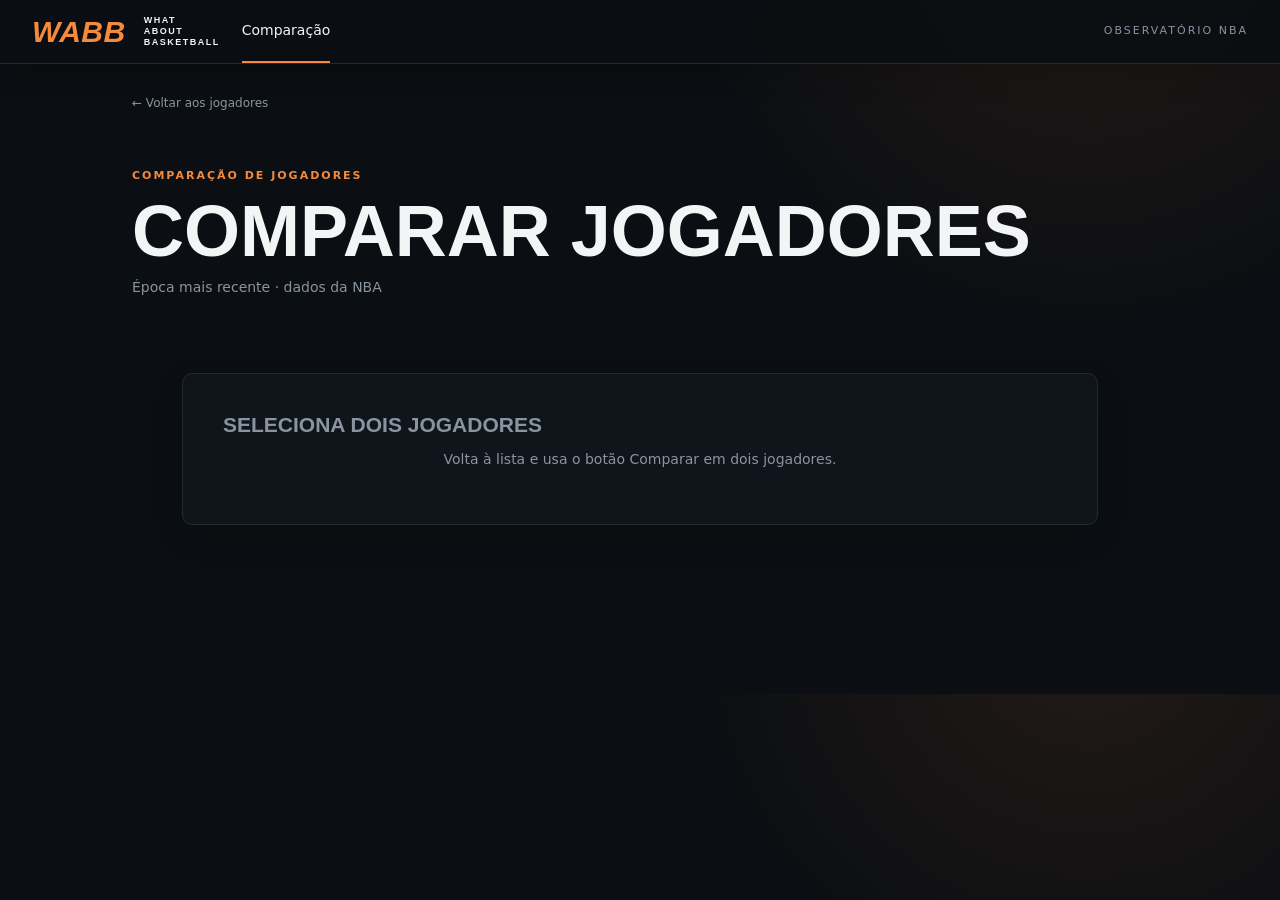
<file: frontend/comparacao.html>
<!doctype html>
<html lang="pt-PT">
<head>
  <meta charset="utf-8"><meta name="viewport" content="width=device-width,initial-scale=1">
  <title>WABB — Comparação</title>
  <link rel="stylesheet" href="css/style.css">
  <style>
    .compare-page{max-width:1080px;margin:auto}.compare-head{padding:38px 0 25px}.compare-head h1{font-size:clamp(42px,7vw,72px);margin:10px 0}.compare-grid{display:grid;grid-template-columns:1fr 1fr;gap:18px}.compare-card{padding:24px;background:linear-gradient(145deg,#192734,#101820);border:1px solid #315064;border-radius:16px;box-shadow:0 18px 55px #0007}.compare-avatar{position:relative;width:86px;height:86px;border-radius:15px;display:grid;place-items:center;overflow:hidden;background:linear-gradient(140deg,#ff8a3d,#703516);font:28px "Barlow Condensed";flex:none}.compare-avatar img{position:absolute;z-index:2;inset:0;width:100%;height:100%;object-fit:cover;object-position:top}.compare-avatar span{position:absolute;z-index:1;inset:0;display:grid;place-items:center}.compare-player{display:flex;align-items:center;gap:14px;padding-bottom:20px;border-bottom:1px solid var(--line)}.compare-player h2{font-size:25px}.compare-stat{display:flex;justify-content:space-between;align-items:center;background:#0c141b;border:1px solid #263746;border-radius:9px;padding:12px 14px;margin-top:9px}.compare-stat span{color:var(--mut);font-size:11px;text-transform:uppercase;letter-spacing:.7px}.compare-stat b{font-size:24px;color:var(--acc)}.compare-note{color:var(--mut);font-size:12px;margin-top:20px}.compare-error{text-align:center;padding:40px}.compare-loading{text-align:center;color:var(--mut);padding:50px}@media(max-width:700px){.compare-grid{grid-template-columns:1fr}}
  </style>
</head>
<body>
<header><a class="logo" href="/">WABB<small>What About Basketball</small></a><nav><a class="on" href="/">Comparação</a></nav><span class="tools">Observatório NBA</span></header>
<main class="compare-page"><div class="crumb"><a href="/">← Voltar aos jogadores</a></div><section class="compare-head"><div class="eye">Comparação de jogadores</div><h1 class="big">Comparar jogadores</h1><div class="mut">Época mais recente · dados da NBA</div></section><div id="content" class="compare-loading">A carregar estatísticas...</div></main>
<script>
const API="/api";
const q=new URLSearchParams(location.search);
const slugs=(q.get("players")||"").split("|").filter(Boolean).slice(0,2);
const esc=s=>String(s??"").replace(/[&<>"']/g,c=>({"&":"&amp;","<":"&lt;",">":"&gt;","\"":"&quot;","'":"&#39;"}[c]));
const d=v=>v==null?"—":Number(v).toFixed(1).replace(".",",");
const pct=v=>v==null?"—":Number(v).toFixed(1).replace(".",",")+"%";
const content=document.getElementById("content");
async function load(){
  if(slugs.length!==2){content.innerHTML='<div class="panel compare-error"><h2>Seleciona dois jogadores</h2><p class="mut">Volta à lista e usa o botão Comparar em dois jogadores.</p></div>';return}
  try{
    const players=await Promise.all(slugs.map(s=>fetch(API+"/players/"+encodeURIComponent(s)).then(r=>{if(!r.ok)throw Error("Jogador não encontrado");return r.json()})));
    content.innerHTML='<div class="compare-grid">'+players.map(p=>{
      const s=p.seasons?.[0]||{};
      const initials=esc(p.name.split(" ").map(x=>x[0]).join("").slice(0,2));
      const photoUrl=p.photo_url||((p.nba_id)?`https://cdn.nba.com/headshots/nba/latest/1040x760/${p.nba_id}.png`:"");
      const avatar=photoUrl?`<img src="${esc(photoUrl)}" alt="Fotografia de ${esc(p.name)}" onload="this.nextElementSibling.style.display='none'" onerror="this.style.display='none';this.nextElementSibling.style.display='grid'"><span>${initials}</span>`:`<span>${initials}</span>`;
      return `<article class="compare-card"><div class="compare-player"><div class="compare-avatar">${avatar}</div><div><h2>${esc(p.name)}</h2><div class="mut">${esc(p.team||"")} · ${esc(p.position||"")}</div></div></div><div class="compare-stat"><span>Pontos / jogo</span><b>${d(s.pts)}</b></div><div class="compare-stat"><span>Ressaltos / jogo</span><b>${d(s.reb)}</b></div><div class="compare-stat"><span>Assistências / jogo</span><b>${d(s.ast)}</b></div><div class="compare-stat"><span>Lançamentos de campo</span><b>${pct(s.fg_pct)}</b></div><div class="compare-stat"><span>Triplos</span><b>${pct(s.tp_pct)}</b></div><div class="compare-note">${esc(s.season||"Época mais recente")} · médias por jogo</div></article>`;
    }).join("")+"</div>";
  }catch(e){content.innerHTML=`<div class="panel compare-error"><h2>Não foi possível carregar a comparação</h2><p class="mut">${esc(e.message)}</p></div>`}
}
load();
</script>
</body>
</html>
</file>
<file: frontend/css/style.css>
:root{--bg:#0b0e12;--panel:#10151b;--panel2:#161c24;--line:#222a34;--ink:#f2f4f6;--mut:#8a94a1;--acc:#f58a3c;--accbg:#3a2616;color-scheme:dark}
*{box-sizing:border-box}
body{margin:0;background:var(--bg);color:var(--ink);font:14px/1.5 Inter,system-ui,sans-serif}
a{color:inherit;text-decoration:none}
h1,h2{font-family:"Barlow Condensed","Arial Narrow",sans-serif;text-transform:uppercase;margin:0;line-height:1}
.num{font-family:ui-monospace,Menlo,Consolas,monospace}.mut{color:var(--mut)}.acc{color:var(--acc)}
header{position:sticky;top:0;z-index:9;background:var(--bg);border-bottom:1px solid var(--line);display:flex;align-items:center;gap:28px;padding:0 32px;height:64px}
.logo{font:700 30px "Barlow Condensed",sans-serif;color:var(--acc);font-style:italic}
.logo small{font:600 9px/1.2 Inter,sans-serif;color:var(--ink);font-style:normal;letter-spacing:1.5px;text-transform:uppercase;display:inline-block;width:70px;margin-left:10px;vertical-align:middle}
nav{display:flex;height:100%;flex:1}nav a{display:flex;align-items:center;color:var(--mut);border-bottom:2px solid transparent}nav a.on{color:var(--ink);border-color:var(--acc)}
.tools{color:var(--mut);font-size:11px;letter-spacing:2px;text-transform:uppercase}
main{max-width:1180px;margin:0 auto;padding:30px 32px 50px;min-height:70vh}
.eye{color:var(--acc);font-size:11px;letter-spacing:2px;text-transform:uppercase;font-weight:600}
h1.big{font-size:clamp(40px,7vw,68px);font-weight:700;margin:12px 0 10px}
.badge{background:var(--accbg);color:var(--acc);font-size:10px;letter-spacing:1.5px;padding:4px 9px;border-radius:4px;text-transform:uppercase;white-space:nowrap}
.row{display:flex;justify-content:space-between;align-items:flex-start;gap:16px;flex-wrap:wrap}
.panel{background:var(--panel);border:1px solid var(--line);border-radius:10px}
.layout{display:grid;grid-template-columns:230px 1fr;gap:20px;margin-top:26px}
.filters{padding:18px;align-self:start}.filters label{display:block;font-size:12px;color:var(--mut);margin:16px 0 6px}
select,input[type=search]{width:100%;background:var(--panel2);color:var(--ink);border:1px solid var(--line);border-radius:7px;padding:10px 12px;font:inherit}
select:focus-visible,input:focus-visible,button:focus-visible,a:focus-visible{outline:2px solid var(--acc);outline-offset:2px}
.sel{width:auto;display:inline-block;padding:8px 12px}
.search{padding:8px}.search input{border:0;background:none}
.btn{background:var(--acc);color:#fff;border:0;border-radius:7px;padding:10px 18px;font:600 13px Inter;cursor:pointer;display:inline-block}
.link{background:none;border:0;color:var(--acc);font:600 13px Inter;cursor:pointer;padding:0}
table{width:100%;border-collapse:collapse}
th{font-size:10px;letter-spacing:1.5px;text-transform:uppercase;color:var(--mut);font-weight:500;text-align:right;padding:12px 14px;background:var(--panel2)}
td{padding:12px 14px;text-align:right;border-top:1px solid var(--line);white-space:nowrap}
th:first-child,td:first-child,th.l,td.l{text-align:left}
tr.hl td{background:var(--accbg)}.rowlink{cursor:pointer}.rowlink:hover td{background:var(--panel2)}
.scroll{overflow-x:auto}
.pl{display:flex;align-items:center;gap:12px}.pl small,td small{display:block;color:var(--mut);font-size:11px}
.ph{position:relative;width:40px;height:40px;border-radius:6px;background:linear-gradient(160deg,#2a3441,#10151b);display:grid;place-items:center;font:700 15px "Barlow Condensed";overflow:hidden;flex:none}
.ph img{position:absolute;inset:0;width:100%;height:100%;object-fit:cover;object-position:top}
.ph.big{width:100%;height:auto;aspect-ratio:1;font-size:80px;border-radius:6px}
.crumb{color:var(--mut);font-size:12px;display:flex;gap:8px;margin-bottom:18px}
.dossier{display:grid;grid-template-columns:220px 1fr;gap:28px;padding:22px}
.facts{display:grid;grid-template-columns:repeat(auto-fit,minmax(150px,1fr));gap:20px;border-top:1px solid var(--line);padding-top:18px;margin-top:20px}
.facts small{display:block;font-size:11px;color:var(--mut)}.facts b{font-weight:600;font-size:15px}
.tabs{display:flex;gap:26px;border-bottom:1px solid var(--line);margin:28px 0 24px}
.tabs a{padding:0 0 12px;color:var(--mut);font-weight:500;border-bottom:2px solid transparent;margin-bottom:-1px}.tabs a.on{color:var(--ink);border-color:var(--acc)}
.kpis{display:grid;grid-template-columns:repeat(auto-fit,minmax(150px,1fr));gap:14px;margin:18px 0 20px}
.kpi{padding:16px 18px}.kpi small{font-size:10px;letter-spacing:1.5px;text-transform:uppercase;color:var(--mut)}
.kpi .v{font:700 34px "Barlow Condensed";margin:6px 0}
.two{display:grid;grid-template-columns:300px 1fr;gap:20px}.two.eq{grid-template-columns:1fr 1fr}
.card{padding:22px}.card h2{font-size:22px;font-weight:700;margin-bottom:14px}
.tl{list-style:none;margin:0;padding:0 0 0 20px;border-left:1px solid var(--line);margin-left:4px}
.tl li{position:relative;margin-bottom:18px}.tl li::before{content:"";position:absolute;left:-25px;top:4px;width:8px;height:8px;border-radius:50%;background:var(--mut)}
.tl li:first-child::before{background:var(--acc)}.tl li b{display:block;font-size:15px}.tl li small{color:var(--mut)}
.seg{display:inline-flex;background:var(--panel2);border-radius:6px;padding:3px;flex-wrap:wrap}
.seg button{background:none;border:0;color:var(--mut);font:500 11px Inter;padding:5px 10px;border-radius:4px;cursor:pointer}.seg button.on{background:var(--accbg);color:var(--acc)}
.sm{font-size:11px;color:var(--mut);margin-top:10px}
.note{background:var(--panel);border:1px solid var(--line);border-radius:8px;padding:14px 18px;color:var(--mut);font-size:12px;margin-top:20px}
.dist{width:100%;height:auto}
footer{border-top:1px solid var(--line);padding:22px 32px;color:var(--mut);font-size:11px;display:flex;justify-content:space-between;gap:12px;flex-wrap:wrap}
@media(max-width:820px){header{padding:0 16px}.tools{display:none}main{padding:22px 16px}.layout,.two,.two.eq,.dossier{grid-template-columns:1fr}.ph.big{max-width:200px}}

/* ---------- Autenticação ---------- */
.auth-shell{min-height:70vh;display:grid;place-items:center;padding:40px 0}.auth-card{width:min(430px,100%);padding:34px}.auth-title{font-size:64px;color:var(--acc);font-style:italic;margin:8px 0}.auth-card label{display:block;color:var(--mut);font-size:12px;margin:16px 0 6px}.auth-card input{width:100%;background:var(--panel2);color:var(--ink);border:1px solid var(--line);border-radius:7px;padding:12px;font:inherit}.auth-card form .btn{width:100%;margin-top:18px}.auth-tabs{display:flex;gap:6px;border-bottom:1px solid var(--line);margin:26px 0 8px}.auth-tabs button{background:none;border:0;color:var(--mut);padding:10px 4px;margin-right:18px;font:600 13px Inter;cursor:pointer;border-bottom:2px solid transparent}.auth-tabs button.on{color:var(--ink);border-color:var(--acc)}.auth-error{display:none;color:#ff8e86;font-size:12px;margin:14px 0 0}.logout{white-space:nowrap}.logout[hidden]{display:none}
.compare-pick{position:static;transform:none;background:var(--acc);color:#fff;border:0;border-radius:5px;padding:7px 10px;font:600 11px Inter;cursor:pointer;white-space:nowrap}.compare-pick:hover{filter:brightness(1.12)}.compare-pick.on{background:#245d70;color:#fff;transform:none}

/* ---------- Upgrade visual WABB ---------- */
:root{--glow:rgba(245,138,60,.22);--cyan:#00d4ff}
body{background:radial-gradient(circle at 85% -10%,rgba(245,138,60,.10),transparent 30%),var(--bg)}
header{backdrop-filter:blur(14px);background:rgba(11,14,18,.88);box-shadow:0 8px 30px rgba(0,0,0,.18)}
.logo{display:flex;align-items:center;gap:8px;letter-spacing:.5px}.logo-mark{display:grid;place-items:center;width:30px;height:30px;border:2px solid var(--acc);border-radius:50%;font-size:17px;line-height:1;box-shadow:0 0 18px var(--glow)}
.panel{box-shadow:0 12px 35px rgba(0,0,0,.12);transition:border-color .2s,transform .2s,box-shadow .2s}.panel:hover{border-color:#344251}.filters{background:linear-gradient(180deg,#141b23,var(--panel))}.section-title{display:flex;align-items:center;gap:9px;font-size:13px;letter-spacing:1.2px;text-transform:uppercase}.icon{width:17px;height:17px;display:inline-block;vertical-align:-3px;flex:none}.section-title .icon{color:var(--acc);width:19px;height:19px}.search{display:flex;align-items:center;gap:8px;padding:7px 12px;border-color:#2b3541}.search-icon{color:var(--acc);display:grid;place-items:center}.search input{padding-left:2px}.btn{box-shadow:0 5px 16px rgba(245,138,60,.18);transition:transform .15s,filter .15s}.btn:hover{filter:brightness(1.1);transform:translateY(-1px)}.nav-btn{min-width:42px;padding:9px 14px}.icon-btn{display:inline-flex;align-items:center;gap:7px}.icon-btn .icon{width:15px;height:15px}.tabs a{display:inline-flex;align-items:center;gap:7px}.tabs a .icon{width:16px;height:16px}.card h2,.panel h2{display:flex;align-items:center;gap:9px}.card h2 .icon,.panel h2 .icon{color:var(--acc);width:19px;height:19px}.kpi{position:relative;overflow:hidden;background:linear-gradient(145deg,var(--panel2),var(--panel))}.kpi::after{content:"";position:absolute;right:-25px;bottom:-35px;width:100px;height:100px;border:1px solid rgba(245,138,60,.18);border-radius:50%}.kpi .v{letter-spacing:.3px}.rowlink:hover td{background:#1b2530}.badge{box-shadow:0 0 18px var(--glow)}.seg button{transition:background .15s,color .15s}.seg button:hover{color:var(--ink);background:#263442}.note{border-left:3px solid var(--acc)}
@media(max-width:820px){.logo small{display:none}.layout{gap:14px}.filters{position:static}.tabs{gap:15px;overflow:auto}.tabs a{white-space:nowrap}}

/* ---------- Interações ---------- */
main>*{animation:rise .35s ease both}@keyframes rise{from{opacity:0;transform:translateY(8px)}to{opacity:1;transform:none}}
.table tr{transition:background .18s,transform .18s}.table tr:hover{transform:translateX(3px)}
.table td:first-child{position:relative}.table td:first-child .pl{padding-right:38px}.fav{position:absolute;right:9px;top:50%;transform:translateY(-50%);background:transparent;border:0;color:#627181;font-size:21px;line-height:1;cursor:pointer;padding:5px;transition:color .18s,transform .18s}.fav:hover,.fav.on{color:var(--acc);transform:translateY(-50%) scale(1.18)}
.btn:disabled{opacity:.4;cursor:not-allowed;box-shadow:none;transform:none}.search:focus-within{border-color:var(--acc);box-shadow:0 0 0 3px var(--glow)}
.compare-pick{position:absolute;right:38px;top:50%;transform:translateY(-50%);background:transparent;border:0;color:#718096;font-size:18px;cursor:pointer;padding:5px;transition:color .18s,transform .18s}.compare-pick:hover,.compare-pick.on{color:var(--cyan);transform:translateY(-50%) scale(1.15)}.table td:first-child .pl{padding-right:72px}
/* Perfil clean: informação branca, destaque laranja apenas nos elementos de navegação */
.facts b,.kpi .v,.kpi .v.acc{color:var(--ink)!important}.kpi{box-shadow:none;background:var(--panel);border-color:#27313b}.dossier{box-shadow:none}.badge{box-shadow:none}.facts small,.kpi small{color:var(--mut)}

/* ---------- Correção definitiva do botão Comparar ---------- */
table td:last-child{position:static!important;min-width:110px;text-align:center}
table td:last-child .compare-pick{position:relative!important;top:auto!important;right:auto!important;left:auto!important;bottom:auto!important;transform:none!important;display:inline-block!important;visibility:visible!important;opacity:1!important;z-index:2;background:var(--acc);color:#fff;border:0;border-radius:5px;padding:7px 10px;font:600 11px Inter,sans-serif;cursor:pointer;white-space:nowrap}
table td:last-child .compare-pick:hover{filter:brightness(1.15)}
table td:last-child .compare-pick.on{background:#245d70;color:#fff}
</file>
